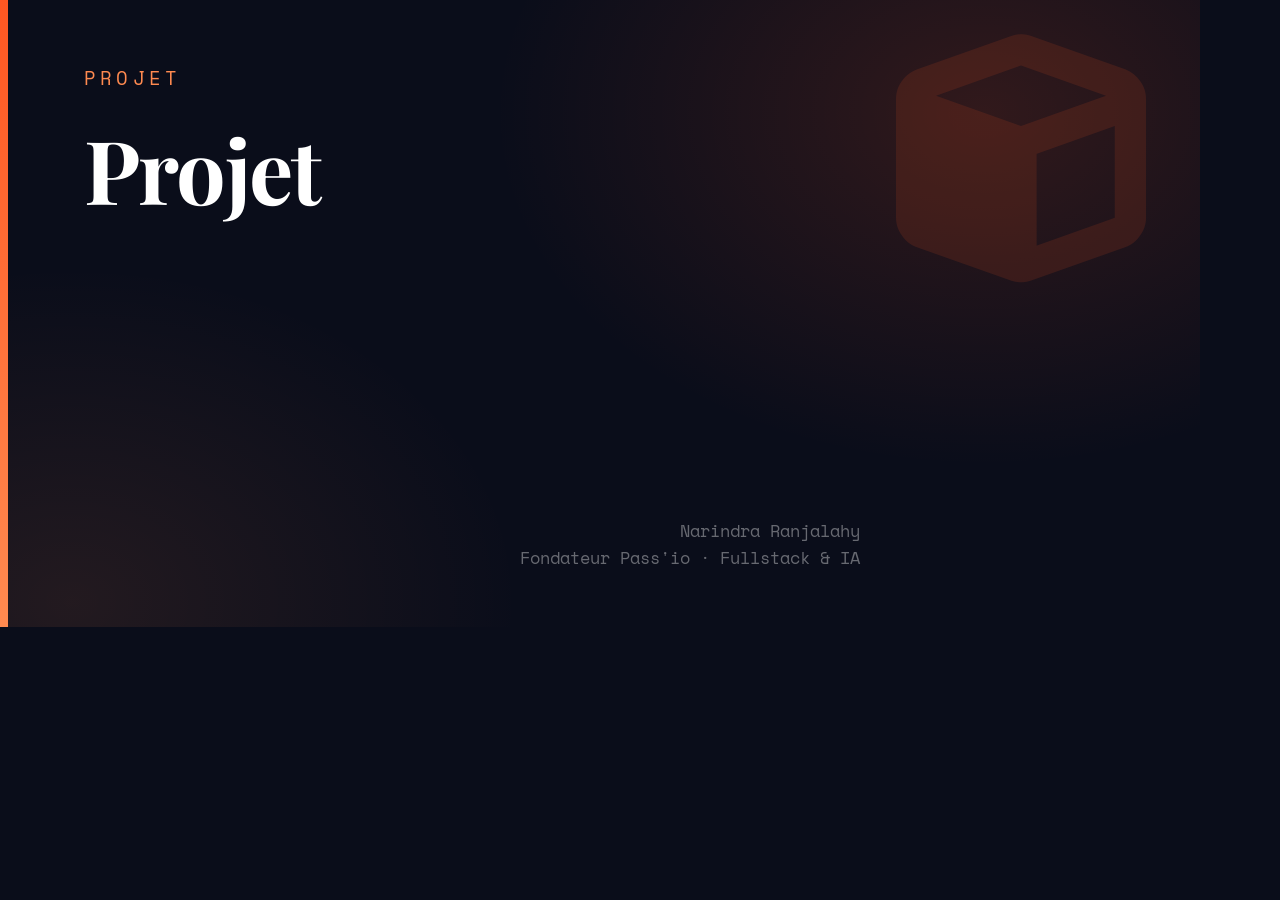
<file: assets/visuels/_carte.html>
<!DOCTYPE html>
<html lang="fr">
<head>
<meta charset="utf-8">
<title>Carte sociale du projet</title>
<link rel="preconnect" href="https://fonts.googleapis.com">
<link rel="preconnect" href="https://fonts.gstatic.com" crossorigin>
<link href="https://fonts.googleapis.com/css2?family=Inter:wght@300;400;600&family=Playfair+Display:wght@700&family=Space+Mono&display=swap" rel="stylesheet">
<link rel="stylesheet" href="https://cdnjs.cloudflare.com/ajax/libs/font-awesome/6.4.2/css/all.min.css">
<style>
  * { margin: 0; padding: 0; box-sizing: border-box; }
  html, body { width: 1200px; height: 627px; overflow: hidden; }
  body {
    background: #0A0D1A;
    font-family: 'Inter', sans-serif;
    color: #fff;
    position: relative;
    display: flex;
    align-items: stretch;
  }
  /* Halo d'accent, couleur propre à la catégorie du projet. */
  body::before {
    content: '';
    position: absolute; inset: 0;
    background:
      radial-gradient(720px 520px at 82% 18%, var(--glow) 0%, transparent 68%),
      radial-gradient(640px 480px at 6% 96%, var(--glow2) 0%, transparent 70%);
  }
  .bar { position: absolute; left: 0; top: 0; bottom: 0; width: 8px;
         background: linear-gradient(180deg, var(--c1) 0%, var(--c2) 100%); }
  .ghost { position: absolute; right: 54px; top: 34px; font-size: 250px; line-height: 1;
           color: var(--c1); opacity: .12; }
  .wrap { position: relative; padding: 64px 340px 56px 84px; display: flex;
          flex-direction: column; justify-content: space-between; width: 100%; }
  .kicker { font-family: 'Space Mono', monospace; font-size: 19px; letter-spacing: .22em;
            text-transform: uppercase; color: var(--c2); }
  h1 { font-family: 'Playfair Display', serif; font-weight: 700; font-size: 88px;
       letter-spacing: -.02em; margin-top: 18px; }
  .pitch { font-size: 29px; font-weight: 300; line-height: 1.42; color: rgba(255,255,255,.66);
           margin-top: 22px; max-width: 760px;
           /* Deux lignes maximum : au-delà, l'accroche retombe sur les briques tech. */
           display: -webkit-box; -webkit-line-clamp: 2; -webkit-box-orient: vertical;
           overflow: hidden; }
  .foot { display: flex; align-items: flex-end; justify-content: space-between; gap: 28px; }
  .chips { display: flex; flex-wrap: wrap; gap: 10px; max-width: 700px; }
  .chip { font-size: 19px; padding: 8px 16px; border-radius: 999px;
          border: 1px solid var(--edge); background: var(--soft); color: #D8DCEC; }
  .sig { font-family: 'Space Mono', monospace; font-size: 17px; color: rgba(255,255,255,.38);
         text-align: right; line-height: 1.6; white-space: nowrap; }
</style>
</head>
<body>
  <div class="bar"></div>
  <i class="ghost fa-solid" id="ghost"></i>
  <div class="wrap">
    <div>
      <div class="kicker" id="kicker"></div>
      <h1 id="nom"></h1>
      <p class="pitch" id="pitch"></p>
    </div>
    <div class="foot">
      <div class="chips" id="chips"></div>
      <div class="sig">Narindra Ranjalahy<br>Fondateur Pass'io &middot; Fullstack &amp; IA</div>
    </div>
  </div>
<script>
  /* Carte 1200x627 alimentée par l'URL — aucun contenu n'est codé ici.
     Le générateur local (.dev/gen-visuels.mjs) passe les champs de la fiche Notion
     en paramètres, Chrome headless photographie la page, LinkedIn reçoit le PNG. */
  const q = new URLSearchParams(location.search);
  const val = (k, d) => q.get(k) || d;
  const c1 = val('c1', '#FF5722'), c2 = val('c2', '#FF8A50');
  const hexToRgba = (hex, a) => {
    const n = parseInt(String(hex).replace('#', ''), 16);
    return 'rgba(' + [(n >> 16) & 255, (n >> 8) & 255, n & 255].join(',') + ',' + a + ')';
  };
  const s = document.body.style;
  s.setProperty('--c1', c1);
  s.setProperty('--c2', c2);
  s.setProperty('--glow', hexToRgba(c1, 0.16));
  s.setProperty('--glow2', hexToRgba(c2, 0.10));
  s.setProperty('--edge', hexToRgba(c1, 0.34));
  s.setProperty('--soft', hexToRgba(c1, 0.10));

  document.getElementById('kicker').textContent = val('cat', 'Projet');
  document.getElementById('nom').textContent = val('nom', 'Projet');
  document.getElementById('pitch').textContent = val('pitch', '');
  const g = document.getElementById('ghost');
  g.className = 'ghost fa-solid ' + val('icone', 'fa-cube');
  val('techs', '').split('|').filter(Boolean).slice(0, 6).forEach((t) => {
    const e = document.createElement('span');
    e.className = 'chip';
    e.textContent = t.trim();
    document.getElementById('chips').appendChild(e);
  });
  /* Titre de police réduit si le nom déborde : la carte ne doit jamais rogner un mot. */
  const h = document.getElementById('nom');
  if (h.scrollWidth > 800) h.style.fontSize = Math.max(52, 88 * 800 / h.scrollWidth) + 'px';
</script>
</body>
</html>
</file>
